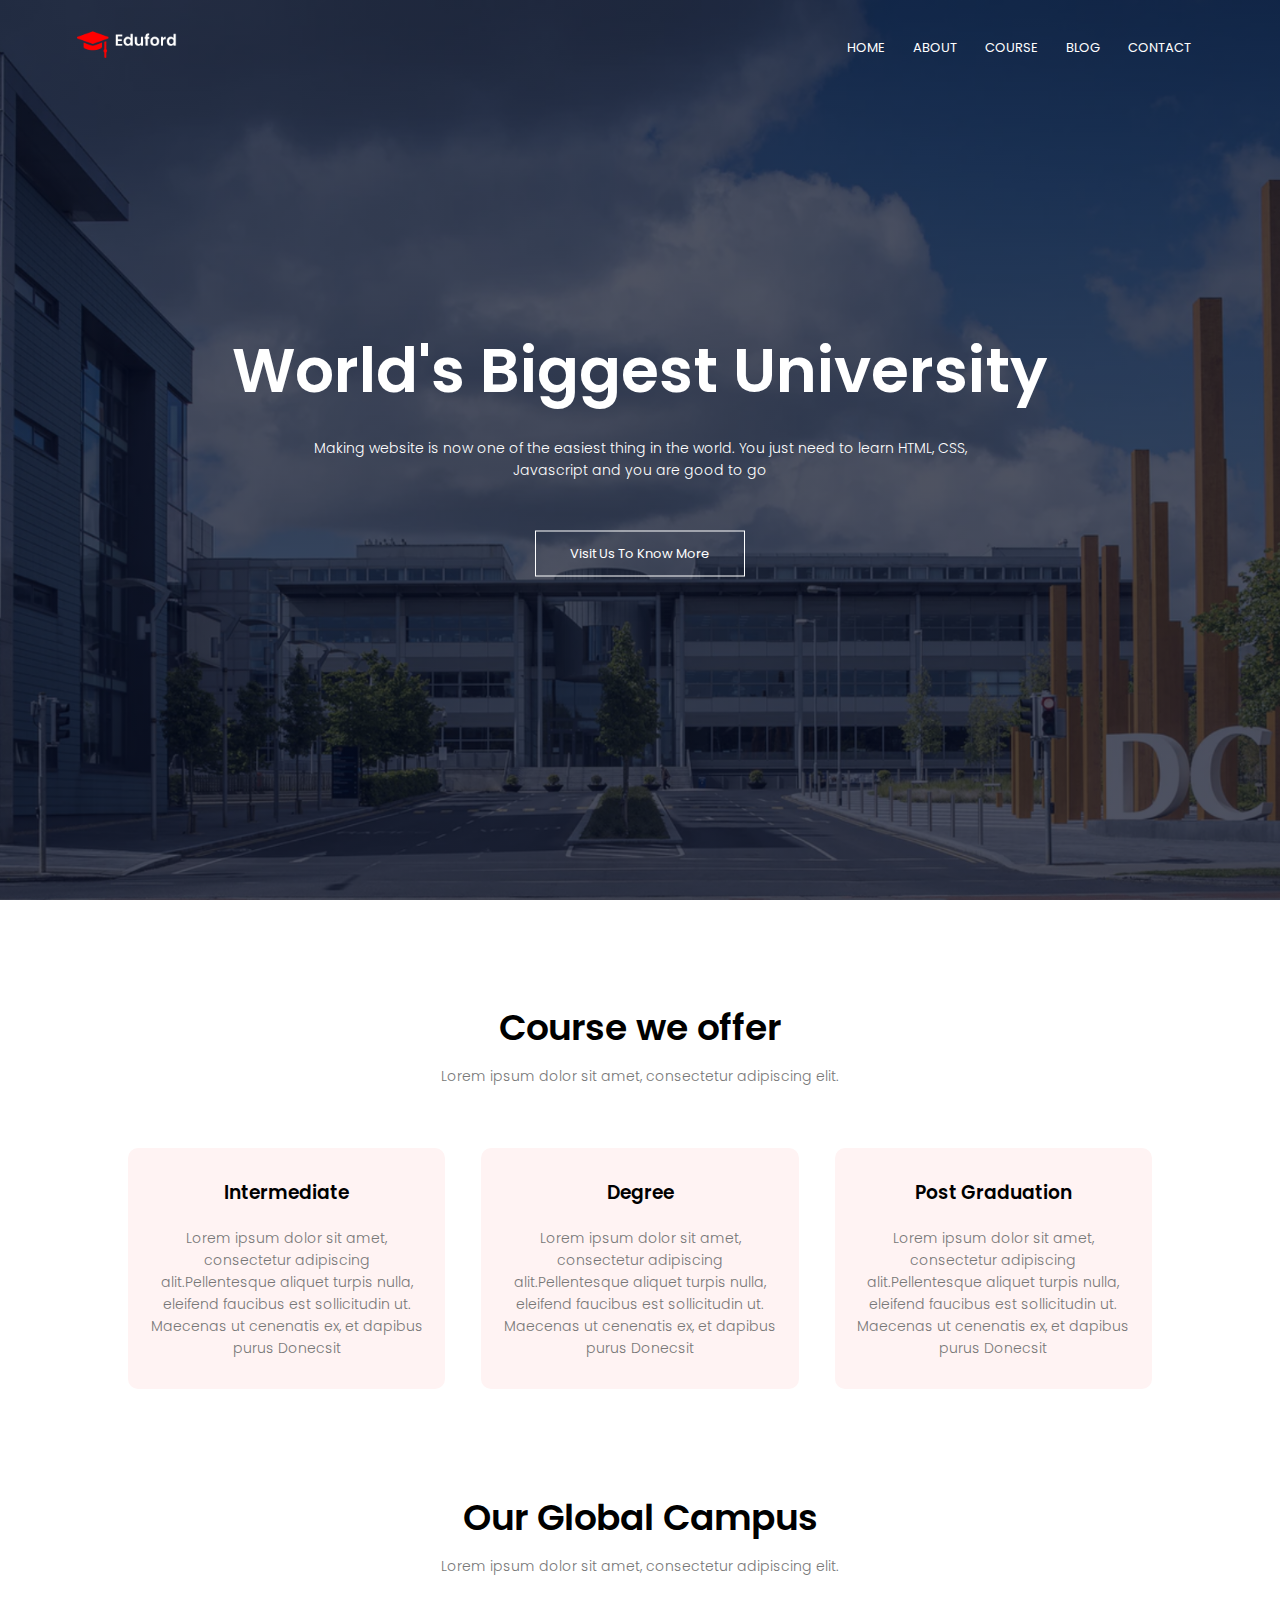
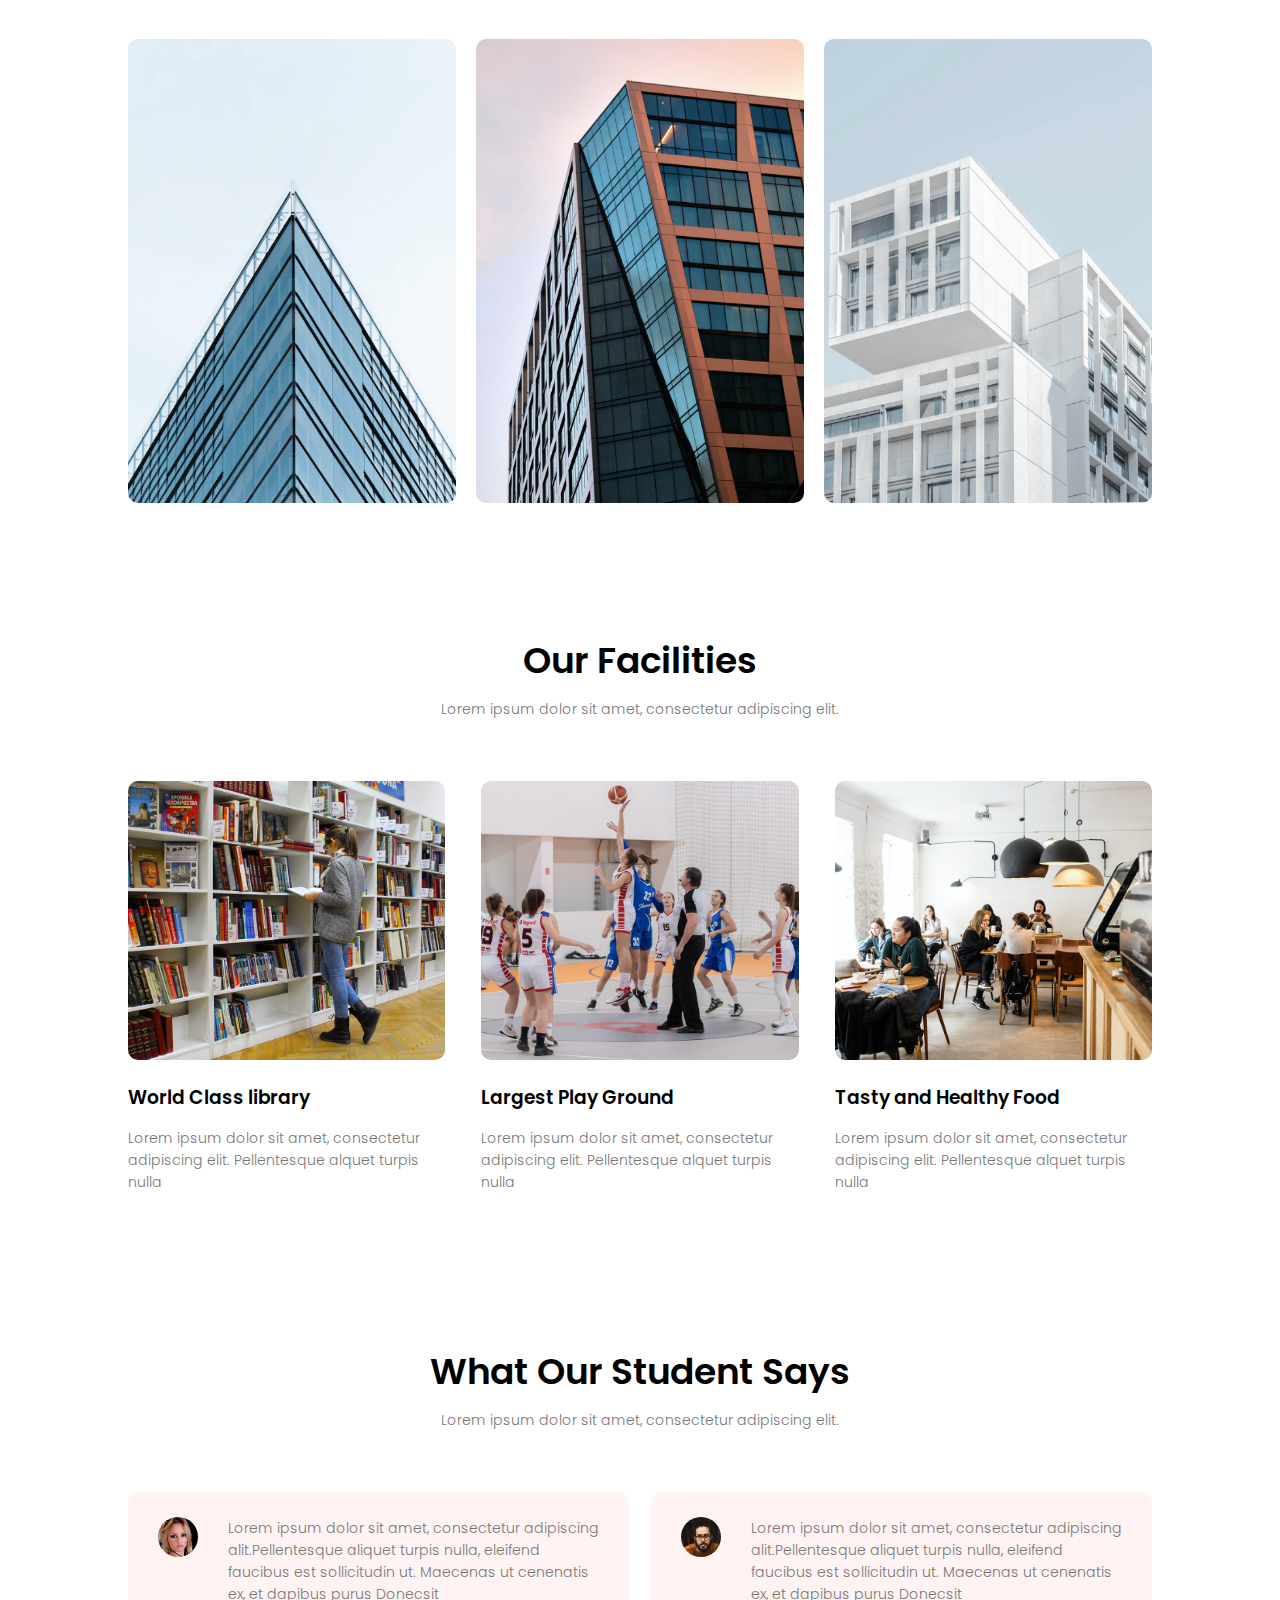
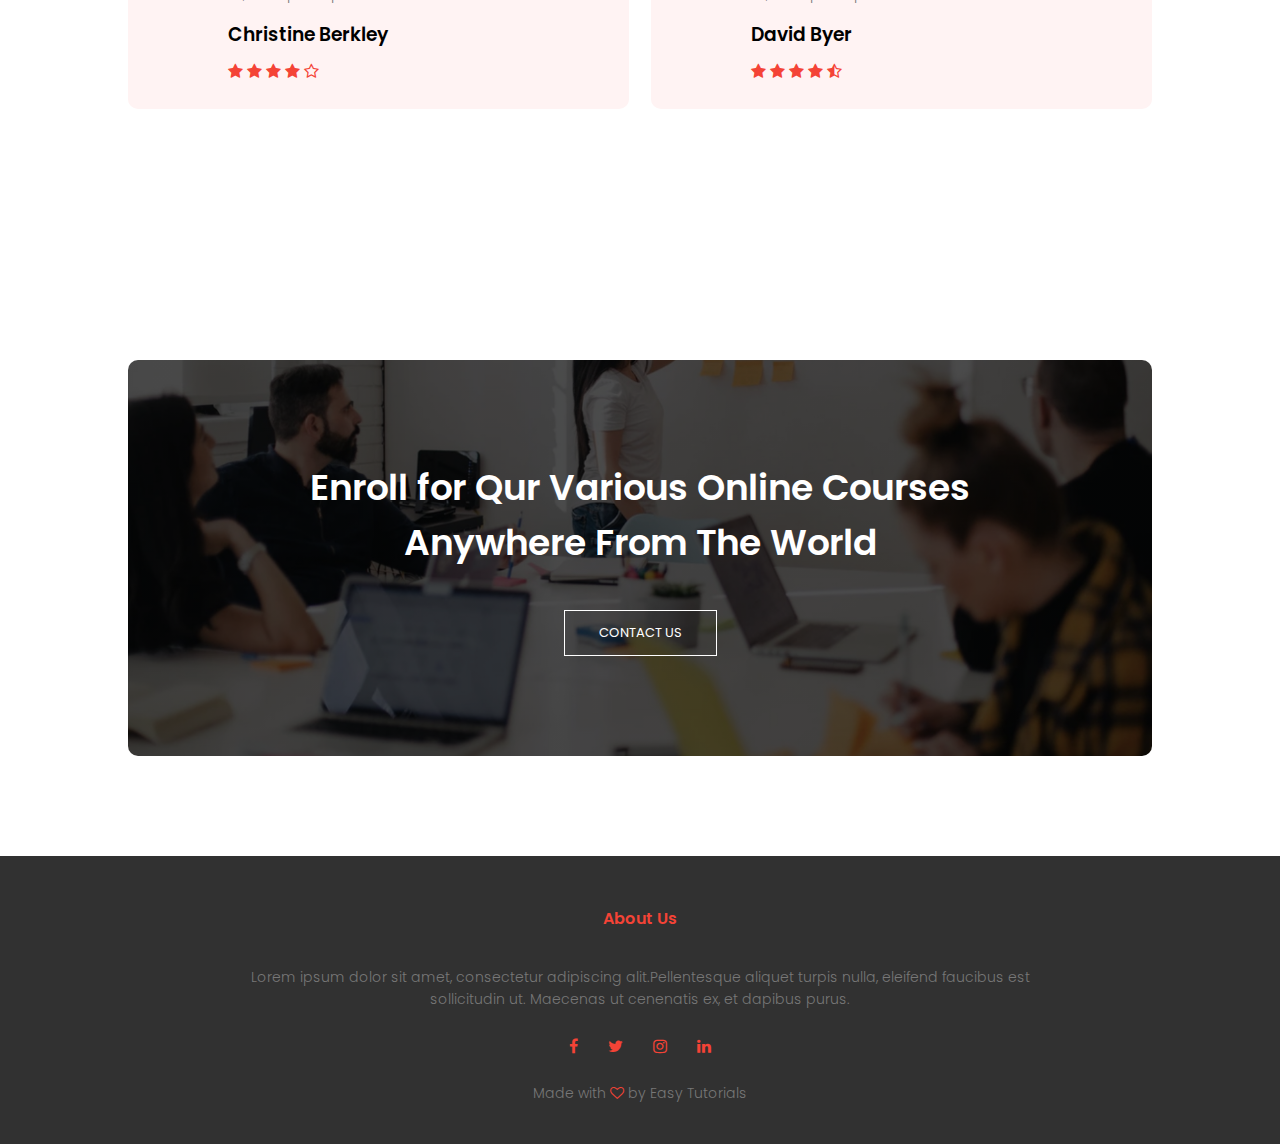
<file: Design/index.html>
<!DOCTYPE html>
<html lang="en">
  <head>
    <meta charset="UTF-8" />
    <meta http-equiv="X-UA-Compatible" content="IE=edge" />
    <meta name="viewport" content="width=device-width, initial-scale=1.0" />
    <title>TruongNhu</title>
    <link rel="stylesheet" href="style.css" />
    <link rel="preconnect" href="https://fonts.gstatic.com" />
    <link
      href="https://fonts.googleapis.com/css2?family=Poppins:wght@100;200;300;400;600;700&display=swap"
      rel="stylesheet"
    />
    <link
      rel="stylesheet"
      href="https://stackpath.bootstrapcdn.com/font-awesome/4.7.0/css/font-awesome.min.css"
    />
  </head>
  <body>
    <section class="header">
      <nav>
        <a href="index.html"><img src="../image/logo.png" /></a>
        <div class="nav-links" id="navLinks">
          <i class="fa fa-times" onclick="hideMenu()"></i>
          <ul>
          
            <li><a href="index.html">HOME</a></li>
            <li><a href="about.html">ABOUT</a></li>
            <li><a href="course.html">COURSE</a></li>
            <li><a href="blog.html">BLOG</a></li>
            <li><a href="contact.html">CONTACT</a></li>
          </ul>
        </div>
        <i class="fa fa-bars" onclick="showMenu()"></i>
      </nav>
      <div class="text-box">
        <h1>World's Biggest University</h1>
        <p>
          Making website is now one of the easiest thing in the world. You just
          need to learn HTML, CSS, <br />Javascript and you are good to go
        </p>
        <a href="" class="hero-btn">Visit Us To Know More</a>
      </div>
    </section>
    <!------ course ------>
    <section class="course">
      <h1>Course we offer</h1>
      <p>Lorem ipsum dolor sit amet, consectetur adipiscing elit.</p>
      <div class="row">
        <div class="course-col">
          <h3>Intermediate</h3>
          <p>
            Lorem ipsum dolor sit amet, consectetur adipiscing alit.Pellentesque
            aliquet turpis nulla, eleifend faucibus est sollicitudin ut.
            Maecenas ut cenenatis ex, et dapibus purus Donecsit
          </p>
        </div>
        <div class="course-col">
          <h3>Degree</h3>
          <p>
            Lorem ipsum dolor sit amet, consectetur adipiscing alit.Pellentesque
            aliquet turpis nulla, eleifend faucibus est sollicitudin ut.
            Maecenas ut cenenatis ex, et dapibus purus Donecsit
          </p>
        </div>
        <div class="course-col">
          <h3>Post Graduation</h3>
          <p>
            Lorem ipsum dolor sit amet, consectetur adipiscing alit.Pellentesque
            aliquet turpis nulla, eleifend faucibus est sollicitudin ut.
            Maecenas ut cenenatis ex, et dapibus purus Donecsit
          </p>
        </div>
      </div>
    </section>
    <!------ campus ------>
    <section class="campus">
      <h1>Our Global Campus</h1>
      <p>Lorem ipsum dolor sit amet, consectetur adipiscing elit.</p>
      <div class="row">
        <div class="campus-col">
          <img src="../image/london.png" />
          <div class="layer">
            <h3>LONDON</h3>
          </div>
        </div>
        <div class="campus-col">
          <img src="../image/newyork.png" />
          <div class="layer">
            <h3>NEW YORK</h3>
          </div>
        </div>
        <div class="campus-col">
          <img src="../image/washington.png" />
          <div class="layer">
            <h3>WASHINGTON</h3>
          </div>
        </div>
      </div>
    </section>
    <!------ Facilities ------>
    <section class="facilities">
      <h1>Our Facilities</h1>
      <p>Lorem ipsum dolor sit amet, consectetur adipiscing elit.</p>
      <div class="row">
        <div class="facilities-col">
          <img src="../image/library.png" />
          <h3>World Class library</h3>
          <p>
            Lorem ipsum dolor sit amet, consectetur adipiscing elit.
            Pellentesque alquet turpis nulla
          </p>
        </div>
        <div class="facilities-col">
          <img src="../image/basketball.png" />
          <h3>Largest Play Ground</h3>
          <p>
            Lorem ipsum dolor sit amet, consectetur adipiscing elit.
            Pellentesque alquet turpis nulla
          </p>
        </div>
        <div class="facilities-col">
          <img src="../image/cafeteria.png" />
          <h3>Tasty and Healthy Food</h3>
          <p>
            Lorem ipsum dolor sit amet, consectetur adipiscing elit.
            Pellentesque alquet turpis nulla
          </p>
        </div>
      </div>
    </section>

    <!------ testimonials----->
    <section class="testimonials">
      <h1>What Our Student Says</h1>
      <p>Lorem ipsum dolor sit amet, consectetur adipiscing elit.</p>
      <div class="row">
        <div class="testimonials-col">
          <img src="../image/user1.jpg" />
          <div>
            <p>
              Lorem ipsum dolor sit amet, consectetur adipiscing
              alit.Pellentesque aliquet turpis nulla, eleifend faucibus est
              sollicitudin ut. Maecenas ut cenenatis ex, et dapibus purus
              Donecsit
            </p>
            <h3>Christine Berkley</h3>
            <i class="fa fa-star"></i>
            <i class="fa fa-star"></i>
            <i class="fa fa-star"></i>
            <i class="fa fa-star"></i>
            <i class="fa fa-star-o"></i>
          </div>
        </div>
        <div class="testimonials-col">
          <img src="../image/user2.jpg" />
          <div>
            <p>
              Lorem ipsum dolor sit amet, consectetur adipiscing
              alit.Pellentesque aliquet turpis nulla, eleifend faucibus est
              sollicitudin ut. Maecenas ut cenenatis ex, et dapibus purus
              Donecsit
            </p>
            <h3>David Byer</h3>
            <i class="fa fa-star"></i>
            <i class="fa fa-star"></i>
            <i class="fa fa-star"></i>
            <i class="fa fa-star"></i>
            <i class="fa fa-star-half-o"></i>
          </div>
        </div>
      </div>
    </section>
    <!------Call to action------>
    <section class="cta">
      <h1>
        Enroll for Qur Various Online Courses <br />
        Anywhere From The World
      </h1>
      <a href="" class="hero-btn">CONTACT US</a>
    </section>
    <!------Footer------>
    <section class="footer">
      <h4>About Us</h4>
      <p>
        Lorem ipsum dolor sit amet, consectetur adipiscing alit.Pellentesque
        aliquet turpis nulla, eleifend faucibus est<br />
        sollicitudin ut. Maecenas ut cenenatis ex, et dapibus purus.
      </p>
      <div class="icons">
        <i class="fa fa-facebook"></i>
        <i class="fa fa-twitter"></i>
        <i class="fa fa-instagram"></i>
        <i class="fa fa-linkedin"></i>
      </div>
      <p>Made with <i class="fa fa-heart-o"></i> by Easy Tutorials</p>
    </section>

    <script>
      var navLinks = document.getElementById("navLinks");
      function showMenu() {
        navLinks.style.right = "0";
      }
      function hideMenu() {
        navLinks.style.right = "-200px";
      }
    </script>
  </body>
</html>
</file>
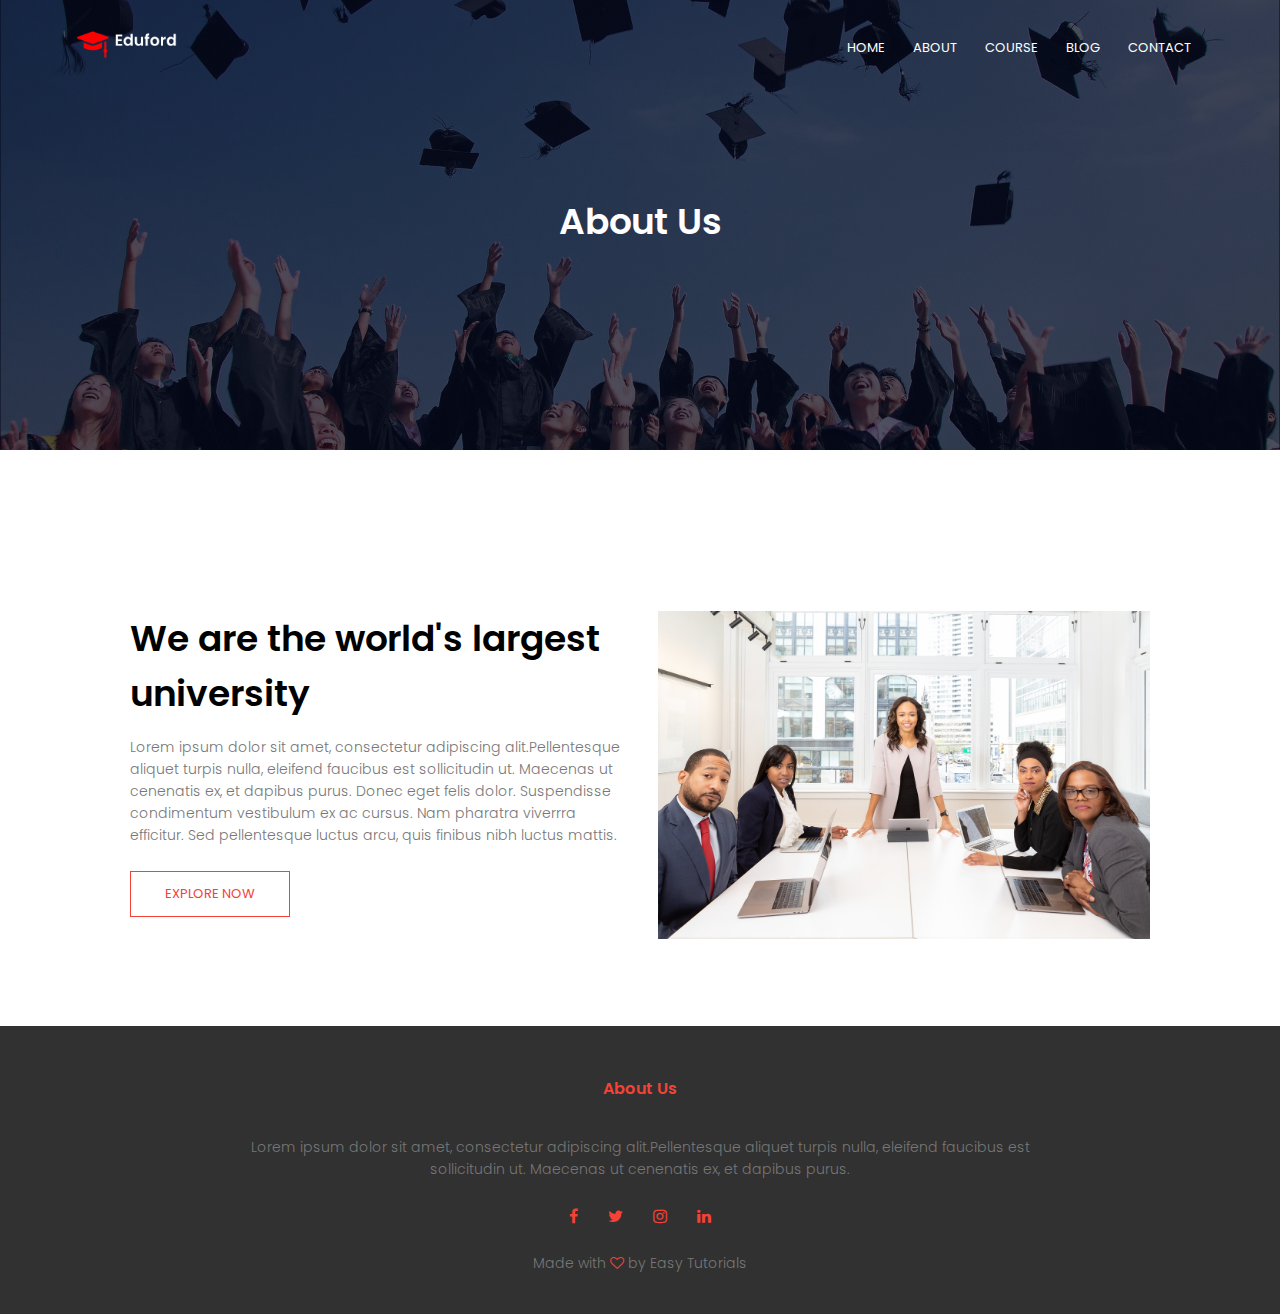
<file: Design/about.html>
<!DOCTYPE html>
<html lang="en">
  <head>
    <meta charset="UTF-8" />
    <meta http-equiv="X-UA-Compatible" content="IE=edge" />
    <meta name="viewport" content="width=device-width, initial-scale=1.0" />
    <title>TruongNhu</title>
    <link rel="stylesheet" href="style.css" />
    <link rel="preconnect" href="https://fonts.gstatic.com" />
    <link
      href="https://fonts.googleapis.com/css2?family=Poppins:wght@100;200;300;400;600;700&display=swap"
      rel="stylesheet"
    />
    <link
      rel="stylesheet"
      href="https://stackpath.bootstrapcdn.com/font-awesome/4.7.0/css/font-awesome.min.css"
    />
  </head>
  <body>
    <section class="sub-header">
      <nav>
        <a href="index.html"><img src="../image/logo.png" /></a>
        <div class="nav-links" id="navLinks">
          <i class="fa fa-times" onclick="hideMenu()"></i>
          <ul>
            <li><a href="index.html">HOME</a></li>
            <li><a href="about.html">ABOUT</a></li>
            <li><a href="course.html">COURSE</a></li>
            <li><a href="blog.html">BLOG</a></li>
            <li><a href="contact.html">CONTACT</a></li>
          </ul>
        </div>
        <i class="fa fa-bars" onclick="showMenu()"></i>
      </nav>
      <h1>About Us</h1>
    </section>
    <!---About us content--->
    <section class="about-us">
      <div class="row">
        <div class="about-col">
          <h1>We are the world's largest university</h1>
          <p>
            Lorem ipsum dolor sit amet, consectetur adipiscing alit.Pellentesque
            aliquet turpis nulla, eleifend faucibus est sollicitudin ut.
            Maecenas ut cenenatis ex, et dapibus purus. Donec eget felis dolor.
            Suspendisse condimentum vestibulum ex ac cursus. Nam pharatra
            viverrra efficitur. Sed pellentesque luctus arcu, quis finibus nibh
            luctus mattis.
          </p>
          <a href="" class="hero-btn red-btn">EXPLORE NOW</a>
        </div>
        <div class="about-col">
          <img src="../image/about.jpg" />
        </div>
      </div>
    </section>

    <!------Footer------>
    <section class="footer">
      <h4>About Us</h4>
      <p>
        Lorem ipsum dolor sit amet, consectetur adipiscing alit.Pellentesque
        aliquet turpis nulla, eleifend faucibus est<br />
        sollicitudin ut. Maecenas ut cenenatis ex, et dapibus purus.
      </p>
      <div class="icons">
        <i class="fa fa-facebook"></i>
        <i class="fa fa-twitter"></i>
        <i class="fa fa-instagram"></i>
        <i class="fa fa-linkedin"></i>
      </div>
      <p>Made with <i class="fa fa-heart-o"></i> by Easy Tutorials</p>
    </section>

    <script>
      var navLinks = document.getElementById("navLinks");
      function showMenu() {
        navLinks.style.right = "0";
      }
      function hideMenu() {
        navLinks.style.right = "-200px";
      }
    </script>
  </body>
</html>
</file>
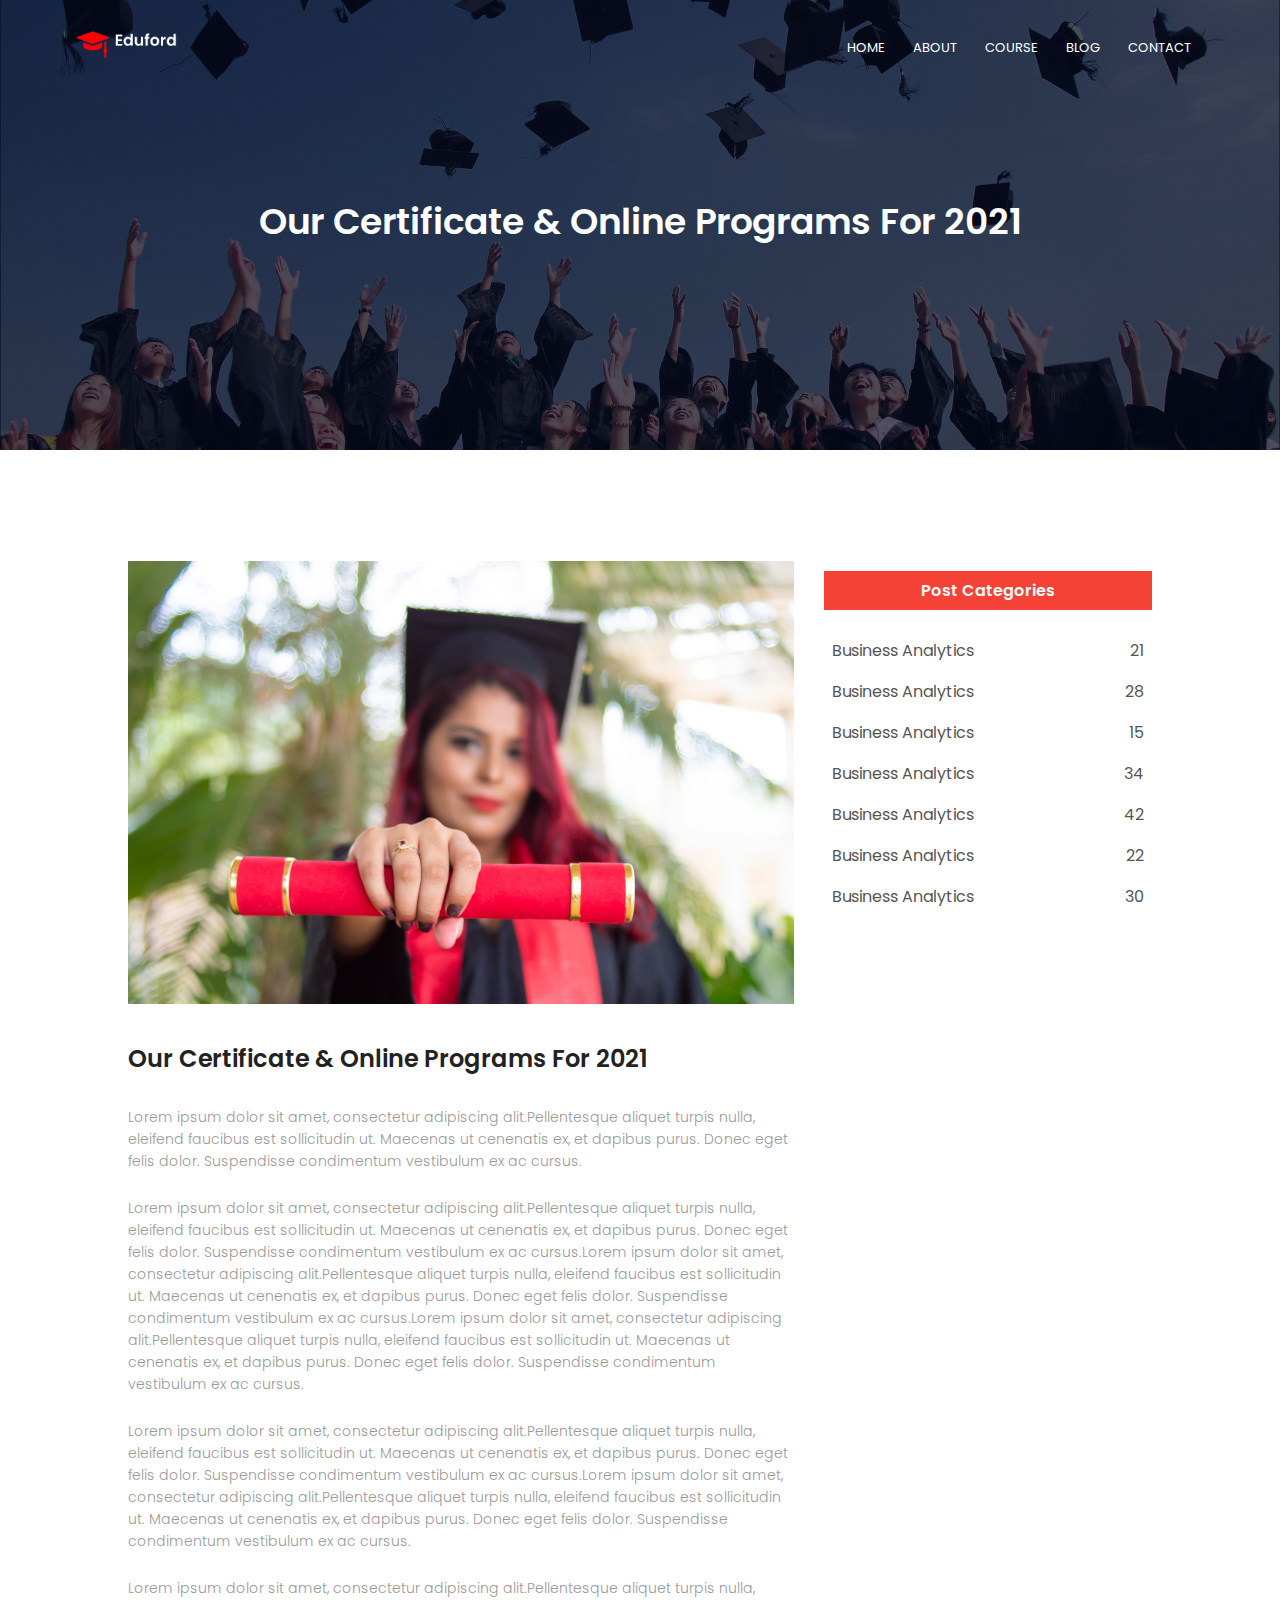
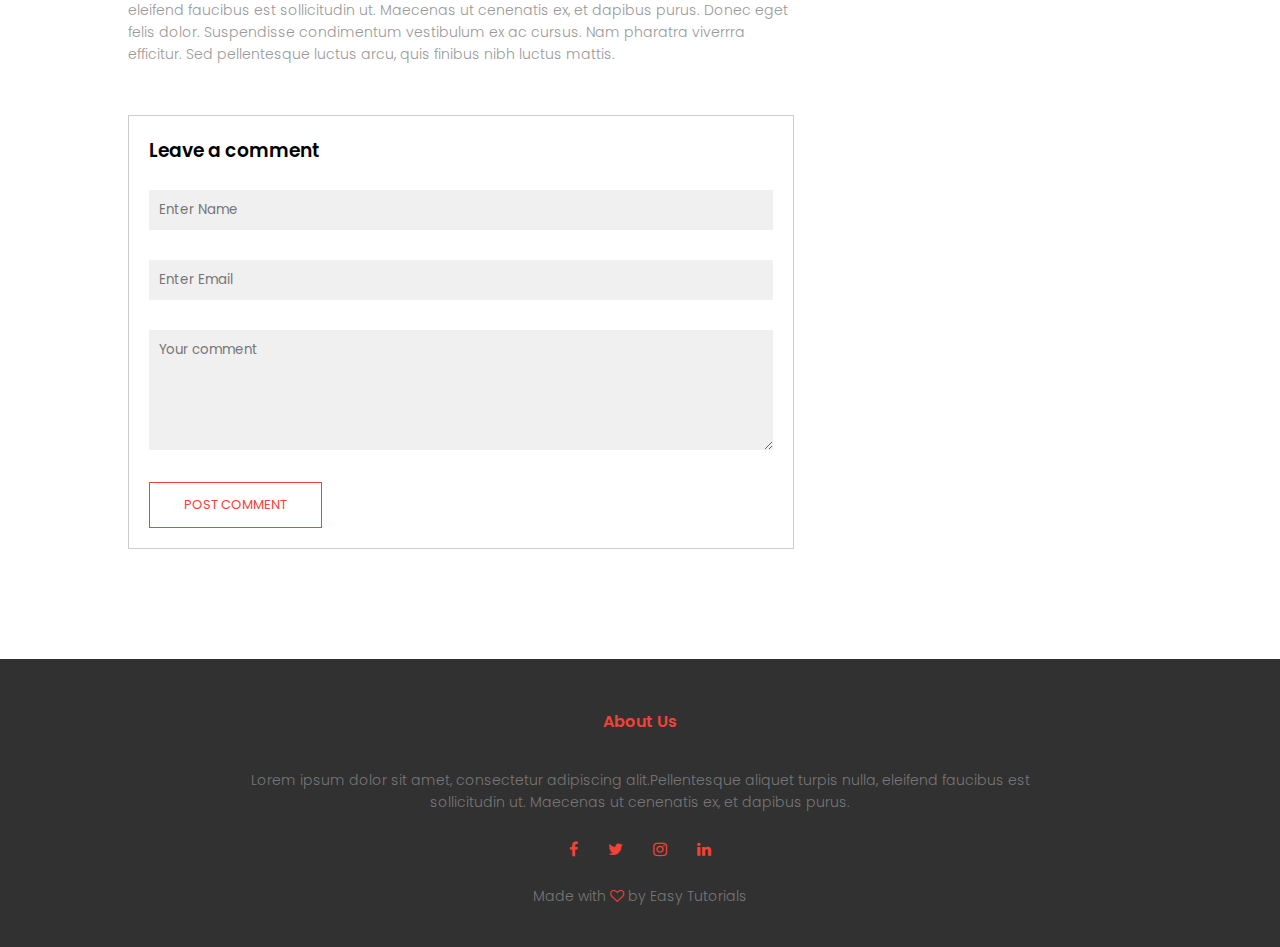
<file: Design/blog.html>
<!DOCTYPE html>
<html lang="en">
  <head>
    <meta charset="UTF-8" />
    <meta http-equiv="X-UA-Compatible" content="IE=edge" />
    <meta name="viewport" content="width=device-width, initial-scale=1.0" />
    <title>TruongNhu</title>
    <link rel="stylesheet" href="style.css" />
    <link rel="preconnect" href="https://fonts.gstatic.com" />
    <link
      href="https://fonts.googleapis.com/css2?family=Poppins:wght@100;200;300;400;600;700&display=swap"
      rel="stylesheet"
    />
    <link
      rel="stylesheet"
      href="https://stackpath.bootstrapcdn.com/font-awesome/4.7.0/css/font-awesome.min.css"
    />
  </head>
  <body>
    <section class="sub-header">
      <nav>
        <a href="index.html"><img src="../image/logo.png" /></a>
        <div class="nav-links" id="navLinks">
          <i class="fa fa-times" onclick="hideMenu()"></i>
          <ul>
            <li><a href="index.html">HOME</a></li>
            <li><a href="about.html">ABOUT</a></li>
            <li><a href="course.html">COURSE</a></li>
            <li><a href="blog.html">BLOG</a></li>
            <li><a href="contact.html">CONTACT</a></li>
          </ul>
        </div>
        <i class="fa fa-bars" onclick="showMenu()"></i>
      </nav>
      <h1>Our Certificate & Online Programs For 2021</h1>
    </section>
    <!---Blog-->
    <section class="blog-content">
      <div class="row">
        <div class="blog-left">
          <img src="../image/certificate.jpg" />
          <h2>Our Certificate & Online Programs For 2021</h2>
          <p>
            Lorem ipsum dolor sit amet, consectetur adipiscing alit.Pellentesque
            aliquet turpis nulla, eleifend faucibus est sollicitudin ut.
            Maecenas ut cenenatis ex, et dapibus purus. Donec eget felis dolor.
            Suspendisse condimentum vestibulum ex ac cursus.
          </p>
          <br />
          <p>
            Lorem ipsum dolor sit amet, consectetur adipiscing alit.Pellentesque
            aliquet turpis nulla, eleifend faucibus est sollicitudin ut.
            Maecenas ut cenenatis ex, et dapibus purus. Donec eget felis dolor.
            Suspendisse condimentum vestibulum ex ac cursus.Lorem ipsum dolor
            sit amet, consectetur adipiscing alit.Pellentesque aliquet turpis
            nulla, eleifend faucibus est sollicitudin ut. Maecenas ut cenenatis
            ex, et dapibus purus. Donec eget felis dolor. Suspendisse
            condimentum vestibulum ex ac cursus.Lorem ipsum dolor sit amet,
            consectetur adipiscing alit.Pellentesque aliquet turpis nulla,
            eleifend faucibus est sollicitudin ut. Maecenas ut cenenatis ex, et
            dapibus purus. Donec eget felis dolor. Suspendisse condimentum
            vestibulum ex ac cursus.
          </p>
          <br />
          <p>
            Lorem ipsum dolor sit amet, consectetur adipiscing alit.Pellentesque
            aliquet turpis nulla, eleifend faucibus est sollicitudin ut.
            Maecenas ut cenenatis ex, et dapibus purus. Donec eget felis dolor.
            Suspendisse condimentum vestibulum ex ac cursus.Lorem ipsum dolor
            sit amet, consectetur adipiscing alit.Pellentesque aliquet turpis
            nulla, eleifend faucibus est sollicitudin ut. Maecenas ut cenenatis
            ex, et dapibus purus. Donec eget felis dolor. Suspendisse
            condimentum vestibulum ex ac cursus.
          </p>
          <br />
          <p>
            Lorem ipsum dolor sit amet, consectetur adipiscing alit.Pellentesque
            aliquet turpis nulla, eleifend faucibus est sollicitudin ut.
            Maecenas ut cenenatis ex, et dapibus purus. Donec eget felis dolor.
            Suspendisse condimentum vestibulum ex ac cursus. Nam pharatra
            viverrra efficitur. Sed pellentesque luctus arcu, quis finibus nibh
            luctus mattis.
          </p>
          <div class="comment-box">
            <h3>Leave a comment</h3>
            <form class="comment-form">
              <input type="text" placeholder="Enter Name" />
              <input type="text" placeholder="Enter Email" />
              <textarea rows="5" placeholder="Your comment"></textarea>
              <button type="submit" class="hero-btn red-btn">
                POST COMMENT
              </button>
            </form>
          </div>
        </div>
        <div class="blog-right">
          <h3>Post Categories</h3>
          <div>
            <span>Business Analytics</span>
            <span>21</span>
          </div>
          <div>
            <span>Business Analytics</span>
            <span>28</span>
          </div>
          <div>
            <span>Business Analytics</span>
            <span>15</span>
          </div>
          <div>
            <span>Business Analytics</span>
            <span>34</span>
          </div>
          <div>
            <span>Business Analytics</span>
            <span>42</span>
          </div>
          <div>
            <span>Business Analytics</span>
            <span>22</span>
          </div>
          <div>
            <span>Business Analytics</span>
            <span>30</span>
          </div>
        </div>
      </div>
    </section>
    <!------Footer------>
    <section class="footer">
      <h4>About Us</h4>
      <p>
        Lorem ipsum dolor sit amet, consectetur adipiscing alit.Pellentesque
        aliquet turpis nulla, eleifend faucibus est<br />
        sollicitudin ut. Maecenas ut cenenatis ex, et dapibus purus.
      </p>
      <div class="icons">
        <i class="fa fa-facebook"></i>
        <i class="fa fa-twitter"></i>
        <i class="fa fa-instagram"></i>
        <i class="fa fa-linkedin"></i>
      </div>
      <p>Made with <i class="fa fa-heart-o"></i> by Easy Tutorials</p>
    </section>

    <script>
      var navLinks = document.getElementById("navLinks");
      function showMenu() {
        navLinks.style.right = "0";
      }
      function hideMenu() {
        navLinks.style.right = "-200px";
      }
    </script>
  </body>
</html>
</file>
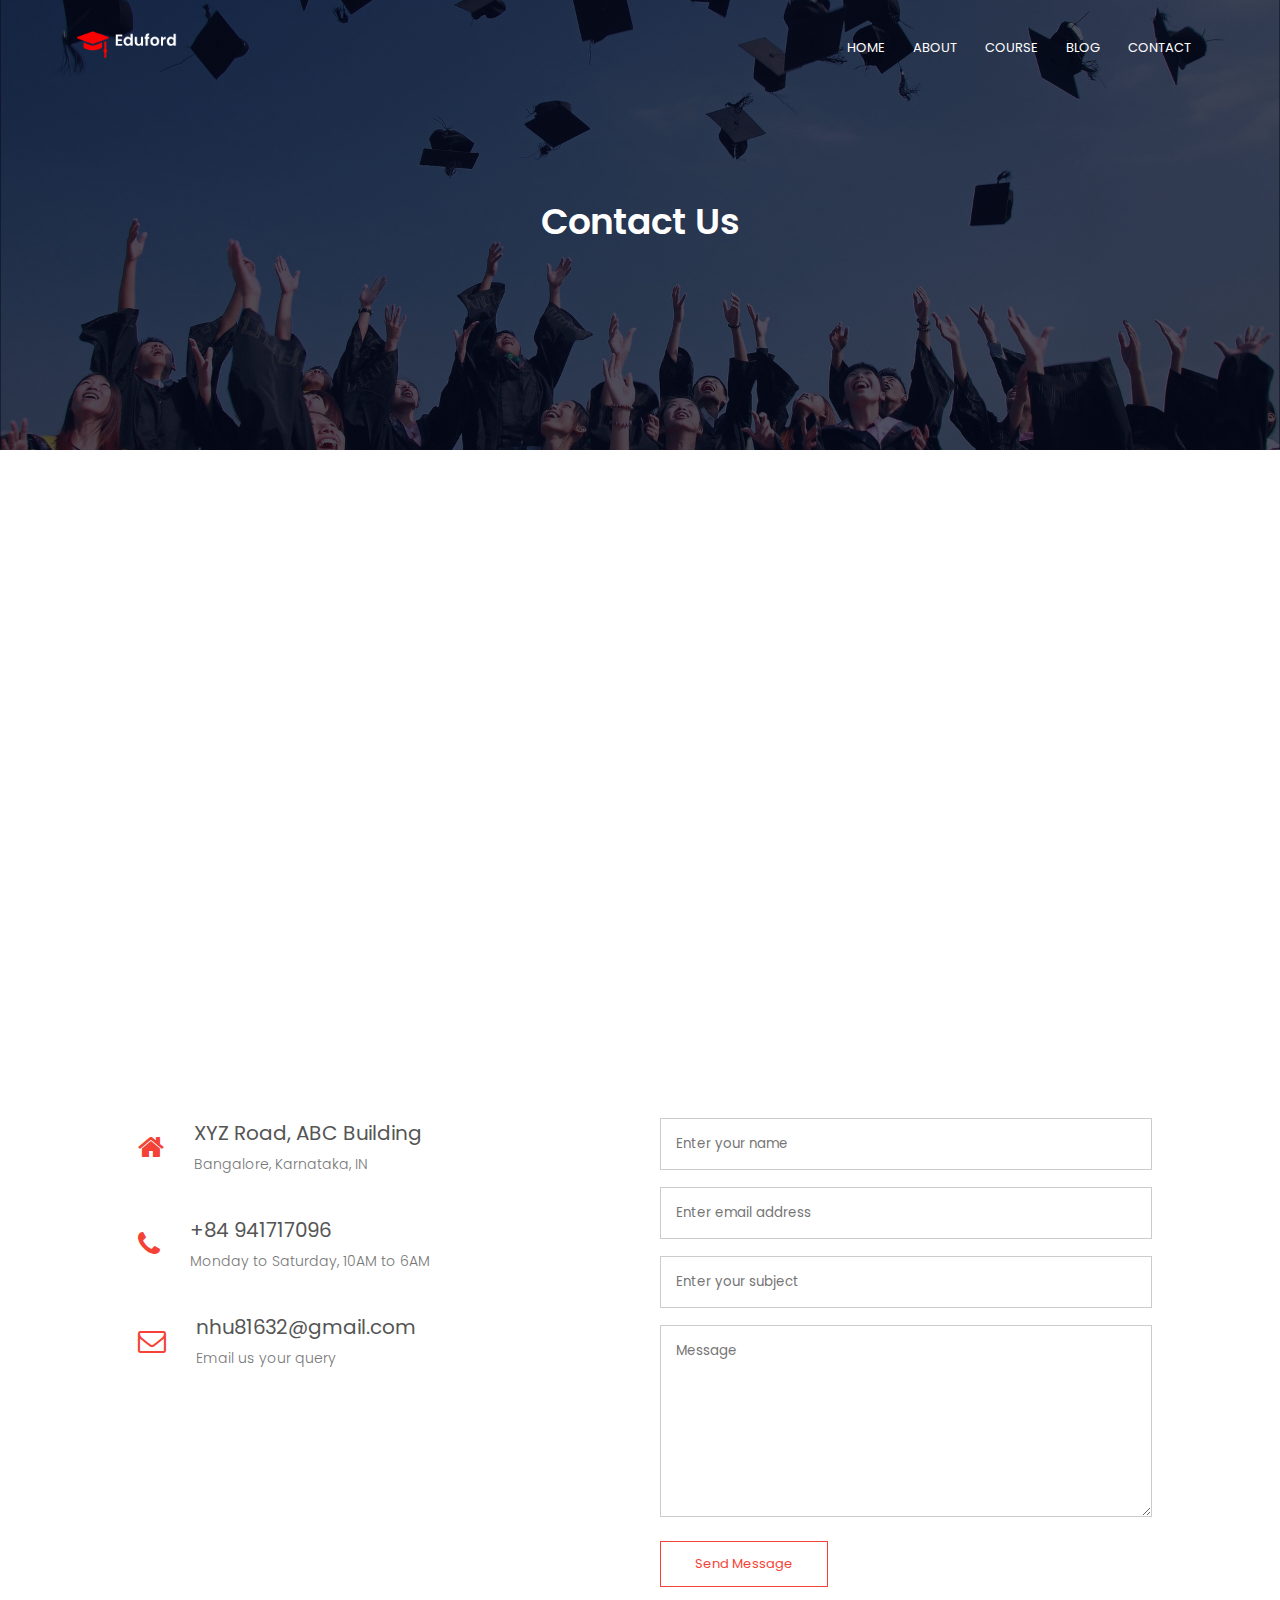
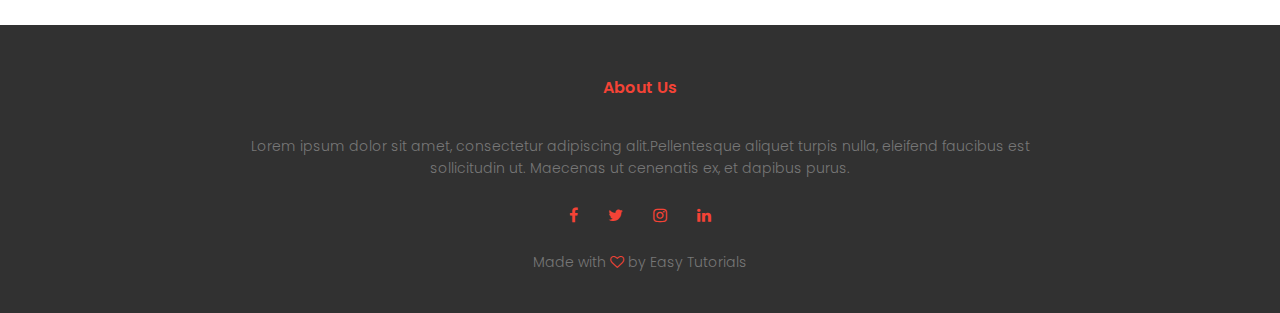
<file: Design/contact.html>
<!DOCTYPE html>
<html lang="en">
  <head>
    <meta charset="UTF-8" />
    <meta http-equiv="X-UA-Compatible" content="IE=edge" />
    <meta name="viewport" content="width=device-width, initial-scale=1.0" />
    <title>TruongNhu</title>
    <link rel="stylesheet" href="style.css" />
    <link rel="preconnect" href="https://fonts.gstatic.com" />
    <link
      href="https://fonts.googleapis.com/css2?family=Poppins:wght@100;200;300;400;600;700&display=swap"
      rel="stylesheet"
    />
    <link
      rel="stylesheet"
      href="https://stackpath.bootstrapcdn.com/font-awesome/4.7.0/css/font-awesome.min.css"
    />
  </head>
  <body>
    <section class="sub-header">
      <nav>
        <a href="index.html"><img src="../image/logo.png" /></a>
        <div class="nav-links" id="navLinks">
          <i class="fa fa-times" onclick="hideMenu()"></i>
          <ul>
            <li><a href="index.html">HOME</a></li>
            <li><a href="about.html">ABOUT</a></li>
            <li><a href="course.html">COURSE</a></li>
            <li><a href="blog.html">BLOG</a></li>
            <li><a href="contact.html">CONTACT</a></li>
          </ul>
        </div>
        <i class="fa fa-bars" onclick="showMenu()"></i>
      </nav>
      <h1>Contact Us</h1>
    </section>
    <!----Contact Us-->
    <section class="location">
      <iframe
        src="https://www.google.com/maps/embed?pb=!1m18!1m12!1m3!1d249086.5171985955!2d108.26256439999999!3d12.714934399999997!2m3!1f0!2f0!3f0!3m2!1i1024!2i768!4f13.1!3m3!1m2!1s0x3171f7ae3b2d9915%3A0x666af08dc359365!2zUUwyNiwgS3LDtG5nIFDEg8yBYywgxJDhuq9rIEzhuq9rLCBWaeG7h3QgTmFt!5e0!3m2!1svi!2s!4v1621583695439!5m2!1svi!2s"
        width="600"
        height="450"
        style="border: 0"
        allowfullscreen=""
        loading="lazy"
      ></iframe>
    </section>

    <section class="contact-us">
      <div class="row">
        <div class="contact-col">
          <div>
            <i class="fa fa-home"></i>
            <span>
              <h5>XYZ Road, ABC Building</h5>
              <p>Bangalore, Karnataka, IN</p>
            </span>
          </div>
          <div>
            <i class="fa fa-phone"></i>
            <span>
              <h5>+84 941717096</h5>
              <p>Monday to Saturday, 10AM to 6AM</p>
            </span>
          </div>
          <div>
            <i class="fa fa-envelope-o"></i>
            <span>
              <h5>nhu81632@gmail.com</h5>
              <p>Email us your query</p>
            </span>
          </div>
        </div>
        <div class="contact-col">
          <form action="form-handler.php" method="POST">
            <input
              type="text"
              name="name"
              placeholder="Enter your name"
              required
            />
            <input
              type="email"
              name="email"
              placeholder="Enter email address"
              required
            />
            <input
              type="text"
              name="subject"
              placeholder="Enter your subject"
              required
            />
            <textarea
              rows="8"
              name="message"
              placeholder="Message"
              required
            ></textarea>
            <button type="submit" class="hero-btn red-btn">Send Message</button>
          </form>
        </div>
      </div>
    </section>

    <!------Footer------>
    <section class="footer">
      <h4>About Us</h4>
      <p>
        Lorem ipsum dolor sit amet, consectetur adipiscing alit.Pellentesque
        aliquet turpis nulla, eleifend faucibus est<br />
        sollicitudin ut. Maecenas ut cenenatis ex, et dapibus purus.
      </p>
      <div class="icons">
        <i class="fa fa-facebook"></i>
        <i class="fa fa-twitter"></i>
        <i class="fa fa-instagram"></i>
        <i class="fa fa-linkedin"></i>
      </div>
      <p>Made with <i class="fa fa-heart-o"></i> by Easy Tutorials</p>
    </section>

    <script>
      var navLinks = document.getElementById("navLinks");
      function showMenu() {
        navLinks.style.right = "0";
      }
      function hideMenu() {
        navLinks.style.right = "-200px";
      }
    </script>
  </body>
</html>
</file>
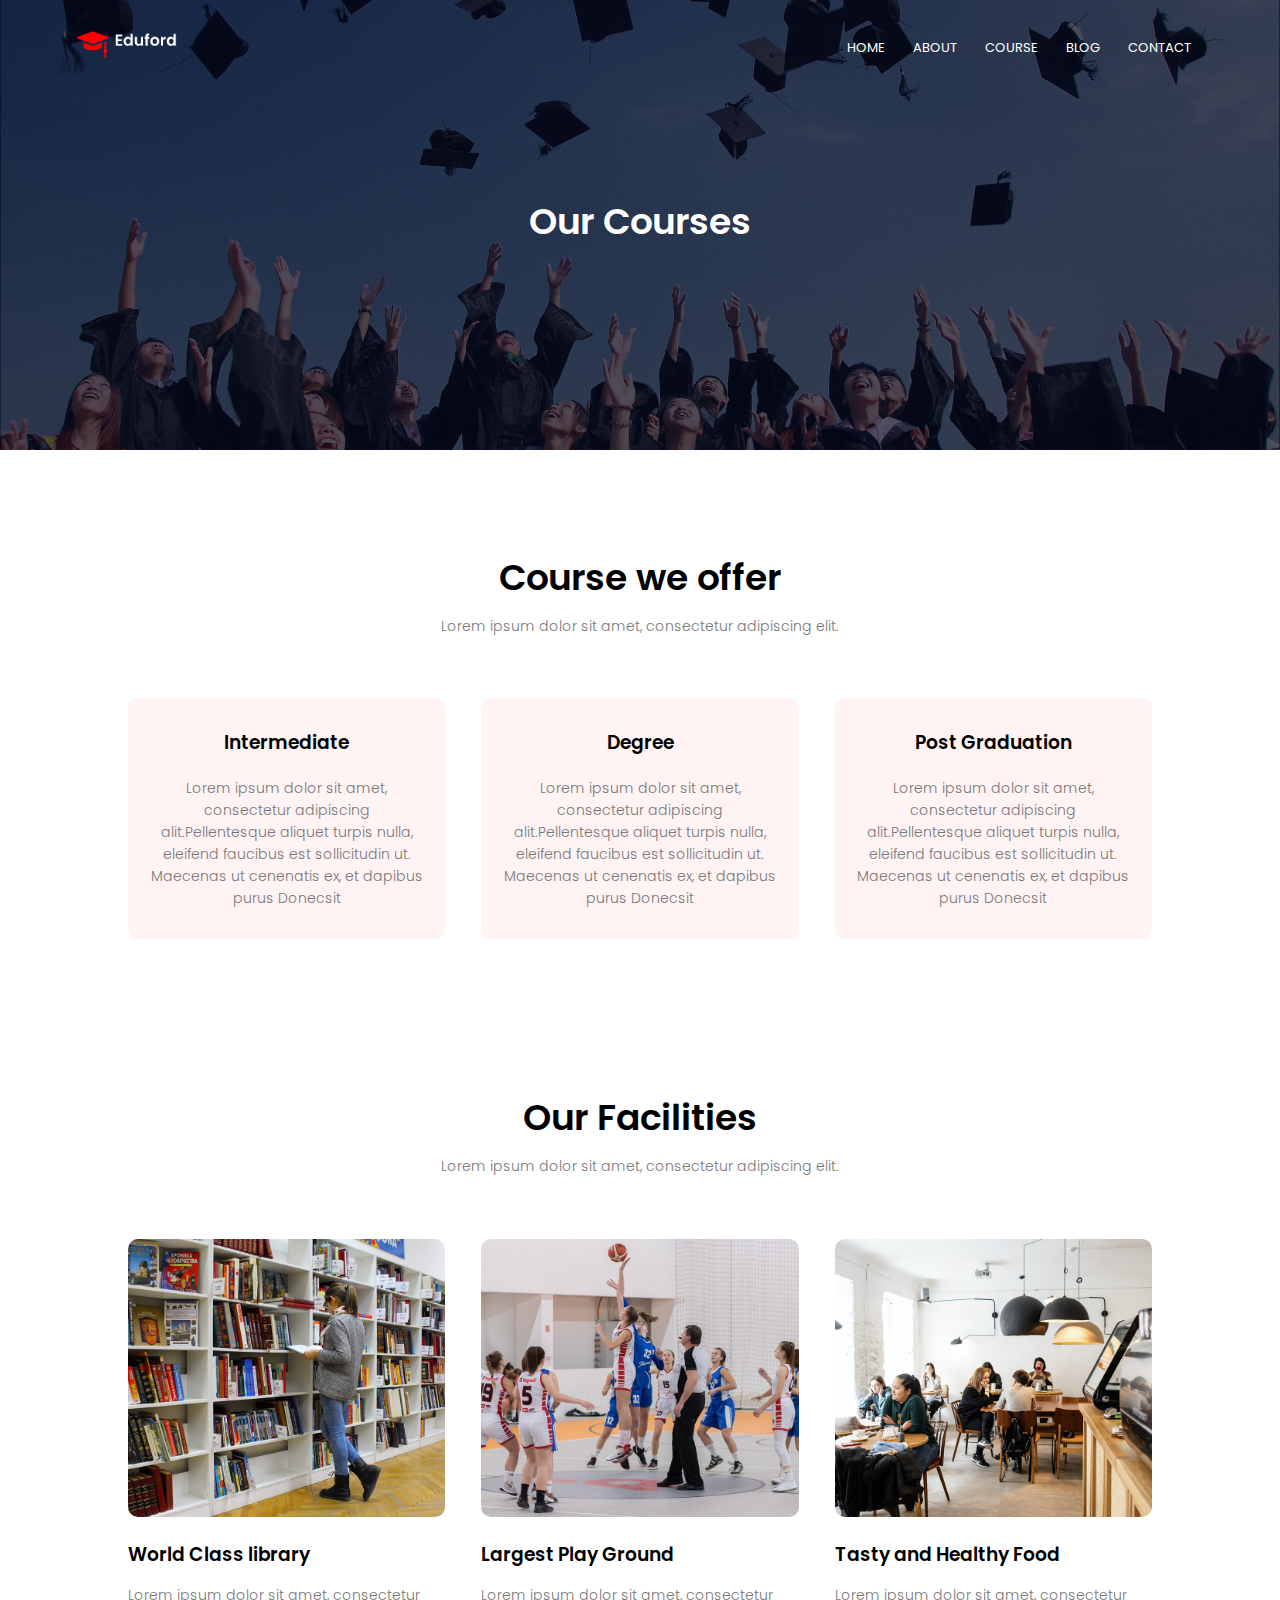
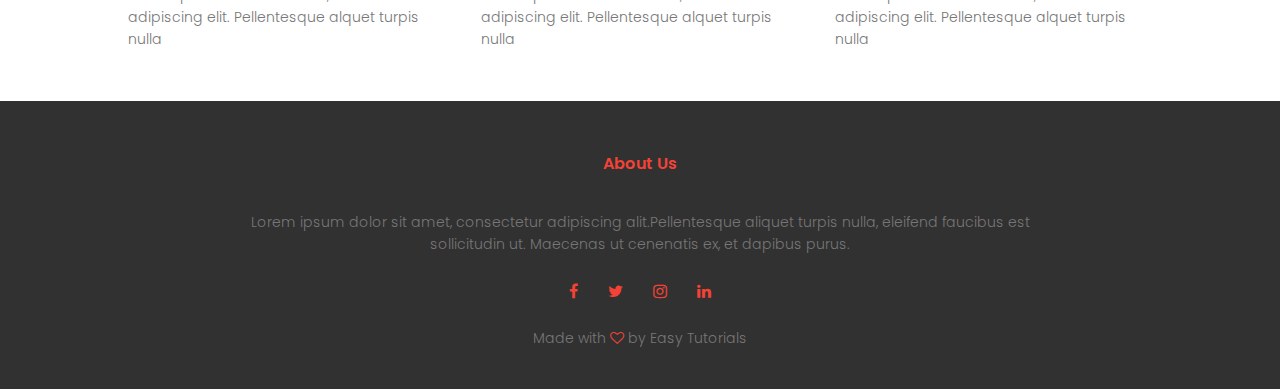
<file: Design/course.html>
<!DOCTYPE html>
<html lang="en">
  <head>
    <meta charset="UTF-8" />
    <meta http-equiv="X-UA-Compatible" content="IE=edge" />
    <meta name="viewport" content="width=device-width, initial-scale=1.0" />
    <title>TruongNhu</title>
    <link rel="stylesheet" href="style.css" />
    <link rel="preconnect" href="https://fonts.gstatic.com" />
    <link
      href="https://fonts.googleapis.com/css2?family=Poppins:wght@100;200;300;400;600;700&display=swap"
      rel="stylesheet"
    />
    <link
      rel="stylesheet"
      href="https://stackpath.bootstrapcdn.com/font-awesome/4.7.0/css/font-awesome.min.css"
    />
  </head>
  <body>
    <section class="sub-header">
      <nav>
        <a href="index.html"><img src="../image/logo.png" /></a>
        <div class="nav-links" id="navLinks">
          <i class="fa fa-times" onclick="hideMenu()"></i>
          <ul>
            <li><a href="index.html">HOME</a></li>
            <li><a href="about.html">ABOUT</a></li>
            <li><a href="course.html">COURSE</a></li>
            <li><a href="blog.html">BLOG</a></li>
            <li><a href="contact.html">CONTACT</a></li>
          </ul>
        </div>
        <i class="fa fa-bars" onclick="showMenu()"></i>
      </nav>
      <h1>Our Courses</h1>
    </section>
    <!----Courses-->
    <section class="course">
      <h1>Course we offer</h1>
      <p>Lorem ipsum dolor sit amet, consectetur adipiscing elit.</p>
      <div class="row">
        <div class="course-col">
          <h3>Intermediate</h3>
          <p>
            Lorem ipsum dolor sit amet, consectetur adipiscing alit.Pellentesque
            aliquet turpis nulla, eleifend faucibus est sollicitudin ut.
            Maecenas ut cenenatis ex, et dapibus purus Donecsit
          </p>
        </div>
        <div class="course-col">
          <h3>Degree</h3>
          <p>
            Lorem ipsum dolor sit amet, consectetur adipiscing alit.Pellentesque
            aliquet turpis nulla, eleifend faucibus est sollicitudin ut.
            Maecenas ut cenenatis ex, et dapibus purus Donecsit
          </p>
        </div>
        <div class="course-col">
          <h3>Post Graduation</h3>
          <p>
            Lorem ipsum dolor sit amet, consectetur adipiscing alit.Pellentesque
            aliquet turpis nulla, eleifend faucibus est sollicitudin ut.
            Maecenas ut cenenatis ex, et dapibus purus Donecsit
          </p>
        </div>
      </div>
    </section>
    <!------ Facilities ------>
    <section class="facilities">
      <h1>Our Facilities</h1>
      <p>Lorem ipsum dolor sit amet, consectetur adipiscing elit.</p>
      <div class="row">
        <div class="facilities-col">
          <img src="../image/library.png" />
          <h3>World Class library</h3>
          <p>
            Lorem ipsum dolor sit amet, consectetur adipiscing elit.
            Pellentesque alquet turpis nulla
          </p>
        </div>
        <div class="facilities-col">
          <img src="../image/basketball.png" />
          <h3>Largest Play Ground</h3>
          <p>
            Lorem ipsum dolor sit amet, consectetur adipiscing elit.
            Pellentesque alquet turpis nulla
          </p>
        </div>
        <div class="facilities-col">
          <img src="../image/cafeteria.png" />
          <h3>Tasty and Healthy Food</h3>
          <p>
            Lorem ipsum dolor sit amet, consectetur adipiscing elit.
            Pellentesque alquet turpis nulla
          </p>
        </div>
      </div>
    </section>

    <!------Footer------>
    <section class="footer">
      <h4>About Us</h4>
      <p>
        Lorem ipsum dolor sit amet, consectetur adipiscing alit.Pellentesque
        aliquet turpis nulla, eleifend faucibus est<br />
        sollicitudin ut. Maecenas ut cenenatis ex, et dapibus purus.
      </p>
      <div class="icons">
        <i class="fa fa-facebook"></i>
        <i class="fa fa-twitter"></i>
        <i class="fa fa-instagram"></i>
        <i class="fa fa-linkedin"></i>
      </div>
      <p>Made with <i class="fa fa-heart-o"></i> by Easy Tutorials</p>
    </section>

    <script>
      var navLinks = document.getElementById("navLinks");
      function showMenu() {
        navLinks.style.right = "0";
      }
      function hideMenu() {
        navLinks.style.right = "-200px";
      }
    </script>
  </body>
</html>
</file>
<file: Design/style.css>
* {
  margin: 0;
  padding: 0;
  font-family: "Poppins", sans-serif;
}
.header {
  min-height: 100vh;
  width: 100%;
  background-image: linear-gradient(rgba(4, 9, 30, 0.7), rgba(4, 9, 30, 0.7)),
    url(../image/banner.png);
  background-position: center;
  background-size: cover;
  position: relative;
}
nav {
  display: flex;
  padding: 2% 6%;
  justify-content: space-between;
  align-items: center;
}
nav img {
  width: 100px;
}
.nav-links {
  flex: 1;
  text-align: right;
}
.nav-links ul li {
  list-style: none;
  display: inline-block;
  padding: 8px 12px;
  position: relative;
}
.nav-links ul li a {
  color: #fff;
  text-decoration: none;
  font-size: 13px;
}
.nav-links ul li::after {
  content: "";
  width: 0%;
  height: 2px;
  background: #f44336;
  display: block;
  margin: auto;
  transition: 0.5s;
}
.nav-links ul li:hover::after {
  width: 100%;
}
.text-box {
  width: 90%;
  color: #fff;
  position: absolute;
  top: 50%;
  left: 50%;
  transform: translate(-50%, -50%);
  text-align: center;
}
.text-box h1 {
  font-size: 62px;
}
.text-box p {
  margin: 10px 0 40px;
  font-size: 14px;
  color: #fff;
}
.hero-btn {
  display: inline-block;
  text-decoration: none;
  color: #fff;
  border: 1px solid#fff;
  padding: 12px 34px;
  font-size: 13px;
  background: transparent;
  position: relative;
  cursor: pointer;
}
.hero-btn:hover {
  border: 1px solid #f44336;
  background: #f44336;
  transition: 1s;
}
nav .fa {
  display: none;
}
@media (max-width: 700px) {
  .text-box h1 {
    font-size: 20px;
  }
  .nav-links ul li {
    display: block;
  }
  .nav-links {
    position: fixed;
    background: #f44336;
    height: 100vh;
    width: 200px;
    top: 0;
    right: -200px;
    text-align: left;
    z-index: 2;
    transition: 1s;
  }
  nav .fa {
    display: block;
    color: #fff;
    margin: 10px;
    font-size: 22px;
    cursor: pointer;
  }
  .nav-links ul {
    padding: 30px;
  }
}

.course {
  width: 80%;
  margin: auto;
  text-align: center;
  padding-top: 100px;
}
h1 {
  font-size: 36px;
  font-weight: 600;
}
p {
  color: #777;
  font-size: 14px;
  font-weight: 300;
  line-height: 22px;
  padding: 10px;
}
.row {
  margin-top: 5%;
  display: flex;
  justify-content: space-between;
}
.course-col {
  flex-basis: 31%;
  background: #fff3f3;
  border-radius: 10px;
  margin-bottom: 5%;
  padding: 20px 12px;
  box-sizing: border-box;
  transition: 0.5s;
}
h3 {
  text-align: center;
  font-weight: 600;
  margin: 10px 0;
}
.course-col:hover {
  box-shadow: 0 0 20px 0px rgba(0, 0, 0, 0.2);
}
@media (max-width: 700px) {
  .row {
    flex-direction: column;
  }
}
.campus {
  width: 80%;
  margin: auto;
  text-align: center;
  padding-top: 50px;
}
.campus-col {
  flex-basis: 32%;
  border-radius: 10px;
  margin-bottom: 30px;
  position: relative;
  overflow: hidden;
}
.campus-col img {
  width: 100%;
  display: block;
}
.layer {
  background: transparent;
  height: 100%;
  width: 100%;
  position: absolute;
  top: 0;
  left: 0;
  transition: 0.5s;
}
.layer:hover {
  background: rgba(226, 0, 0, 0.7);
}
.layer h3 {
  width: 100%;
  font-weight: 500;
  color: #fff;
  font-size: 26px;
  bottom: 0;
  left: 50%;
  transform: translateX(-50%);
  position: absolute;
  opacity: 0;
  transition: 0.5s;
}
.layer:hover h3 {
  bottom: 49%;
  opacity: 1;
}

/* ------------facilities----------- */
.facilities {
  width: 80%;
  text-align: center;
  margin: auto;
  padding-top: 100px;
}
.facilities-col {
  flex-basis: 31%;
  border-radius: 10px;
  margin-bottom: 5%;
  text-align: left;
}
.facilities-col img {
  width: 100%;
  border-radius: 10px;
}
.facilities-col p {
  padding: 0;
}
.facilities-col h3 {
  margin-top: 16px;
  margin-bottom: 15px;
  text-align: left;
}
/* -----------testimonials------------- */
.testimonials {
  width: 80%;
  margin: auto;
  padding: 100px;
  text-align: center;
}
.testimonials-col {
  flex-basis: 44%;
  border-radius: 10px;
  margin-bottom: 5%;
  text-align: left;
  background: #fff3f3;
  padding: 25px;
  cursor: pointer;
  display: flex;
}
.testimonials-col img {
  height: 40px;
  margin-left: 5px;
  margin-right: 30px;
  border-radius: 50%;
}
.testimonials-col p {
  padding: 0;
}
.testimonials-col h3 {
  margin-top: 15px;
  text-align: left;
}
.testimonials-col .fa {
  color: #f44336;
}
@media (max-width: 700px) {
  .testimonials-col img {
    margin-left: 0px;
    margin-right: 15px;
  }
}
/* ---call to action----- */
.cta {
  margin: 100px auto;
  width: 80%;

  background-image: linear-gradient(rgba(0, 0, 0, 0.7), rgba(0, 0, 0, 0.7)),
    url(../image/banner2.jpg);
  background-position: center;
  background-size: cover;
  border-radius: 10px;
  text-align: center;
  padding: 100px 0;
}
.cta h1 {
  color: #fff;
  margin-bottom: 40px;
}
@media (max-width: 700px) {
  .cta h1 {
    font-size: 24px;
  }
}
/* -----footer-------- */
.footer {
  width: 100%;
  text-align: center;
  background: rgb(49, 49, 49);
  padding: 30px 0;
}
.footer h4 {
  color: #f44336;
  margin-bottom: 25px;
  margin-top: 20px;
  font-weight: 600;
}
.icons .fa {
  color: #f44336;
  margin: 0 13px;
  cursor: pointer;
  padding: 18px 0;
}
.fa-heart-o {
  color: #f44336;
}
/* -----------about us page------------ */
.sub-header {
  height: 50vh;
  width: 100%;
  background-image: linear-gradient(rgba(4, 9, 30, 0.7), rgba(4, 9, 30, 0.7)),
    url(../image/background.jpg);
  background-position: center;
  background-size: cover;
  text-align: center;
  color: #fff;
}
.sub-header h1 {
  margin-top: 100px;
}
.about-us {
  width: 80%;
  margin: auto;
  padding-top: 80px;
  margin-bottom: 50px;
}
.about-col {
  flex-basis: 48%;
  padding: 30px 2px;
}
.about-col img {
  width: 100%;
}
.about-col h1 {
  padding-top: 0;
}
.about-col p {
  padding: 15px 0 25px;
}
.red-btn {
  border: 1px solid #f44336;
  background: transparent;
  color: #f44336;
}
.red-btn:hover {
  color: #fff;
}
/* ------blog-content------- */
.blog-content {
  width: 80%;
  margin: auto;
  padding: 60px 0;
}
.blog-left {
  flex-basis: 65%;
}
.blog-left img {
  width: 100%;
}
.blog-left h2 {
  color: #222;
  font-weight: 600;
  margin: 30px 0;
}
.blog-left p {
  color: #999;
  padding: 0;
}
.blog-right {
  flex-basis: 32%;
}
.blog-right h3 {
  background: #f44336;
  color: #fff;
  padding: 7px 0;
  font-size: 16px;
  margin-bottom: 20px;
}
.blog-right div {
  display: flex;
  align-items: center;
  justify-content: space-between;
  color: #555;
  padding: 8px;
  box-sizing: border-box;
}
.comment-box {
  border: 1px solid#ccc;
  margin: 50px 0;
  padding: 10px 20px;
}
.comment-box h3 {
  text-align: left;
}
.comment-form input,
.comment-form textarea {
  width: 100%;
  padding: 10px;
  margin: 15px 0;
  box-sizing: border-box;
  border: none;
  outline: none;
  background: #f0f0f0;
}
.comment-form button {
  margin: 10px 0;
}
@media (max-width: 700px) {
  .sub-header h1 {
    font-size: 24px;
  }
}

/* ------contact us page--------- */
.location {
  width: 80%;
  margin: auto;
  padding: 80px 0;
}

.location iframe {
  width: 100%;
}
.contact-us {
  width: 80%;
  margin: auto;
}
.contact-col {
  flex-basis: 48%;
  margin-bottom: 38px;
}
.contact-col div {
  display: flex;
  align-items: center;
  margin-bottom: 40px;
}
.contact-col div .fa {
  font-size: 28px;
  color: #f44336;
  margin: 10px;
  margin-right: 30px;
}
.contact-col div p {
  padding: 0;
}
.contact-col div h5 {
  font-size: 20px;

  margin-bottom: 5px;
  color: #555;
  font-weight: 400;
}
.contact-col input,
.contact-col textarea {
  width: 100%;
  padding: 15px;
  margin-bottom: 17px;
  outline: none;
  border: 1px solid #ccc;
  box-sizing: border-box;
}
</file>
